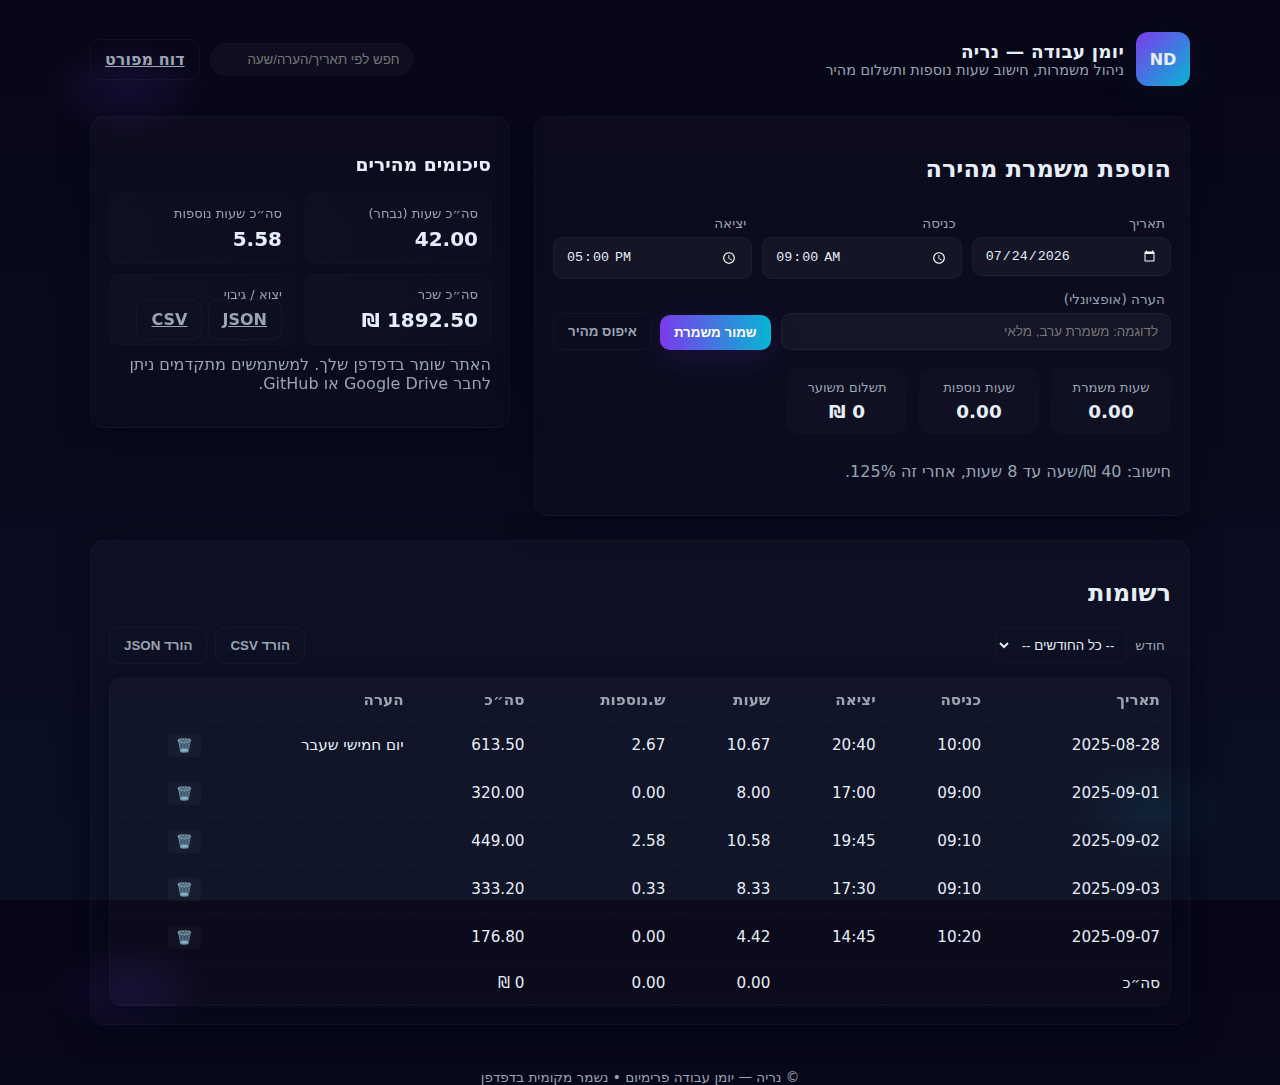
<file: index.html>
<!doctype html>
<html lang="he" dir="rtl">
<head>
<meta charset="utf-8">
<meta name="viewport" content="width=device-width, initial-scale=1">
<title>יומן עבודה — נריה (פרימיום)</title>
<link rel="stylesheet" href="style.css">
</head>
<body>
  <div class="container">
    <div class="header">
      <div class="brand">
        <div class="logo">ND</div>
        <div>
          <h1>יומן עבודה — נריה</h1>
          <p>ניהול משמרות, חישוב שעות נוספות ותשלום מהיר</p>
        </div>
      </div>
      <div class="controls">
        <input id="search" class="search" placeholder="חפש לפי תאריך/הערה/שעה">
        <a href="report.html" class="btn btn-ghost">דוח מפורט</a>
      </div>
    </div>

    <main class="card add-shift">
      <h2>הוספת משמרת מהירה</h2>
      <div class="row">
        <div class="field"><label>תאריך</label><input id="date" type="date"></div>
        <div class="field"><label>כניסה</label><input id="start" type="time" step="60"></div>
        <div class="field"><label>יציאה</label><input id="end" type="time" step="60"></div>
      </div>
      <div class="row">
        <div class="field" style="flex:2"><label>הערה (אופציונלי)</label><input id="note" type="text" placeholder="לדוגמה: משמרת ערב, מלאי"></div>
        <div style="display:flex;align-items:flex-end;gap:8px">
          <button id="add" class="btn btn-primary">שמור משמרת</button>
          <button onclick="if(confirm('לרוקן את כל היומן?')){ localStorage.removeItem('neria_premium_worklog_v1'); location.reload(); }" class="btn btn-ghost">איפוס מהיר</button>
        </div>
      </div>

      <div class="preview">
        <div class="metric"><div class="label">שעות משמרת</div><div id="pvHours" class="value">0.00</div></div>
        <div class="metric"><div class="label">שעות נוספות</div><div id="pvOt" class="value">0.00</div></div>
        <div class="metric"><div class="label">תשלום משוער</div><div id="pvPay" class="value">0 ₪</div></div>
      </div>
      <p class="small" style="color:var(--muted)">חישוב: 40 ₪/שעה עד 8 שעות, אחרי זה 125%.</p>
    </main>

    <aside class="sidebar">
      <div class="card">
        <h3>סיכומים מהירים</h3>
        <div class="kpi-grid" style="margin-top:12px">
          <div class="kpi"><div class="klabel">סה״כ שעות (נבחר)</div><div id="totalHours" class="kvalue">0.00</div></div>
          <div class="kpi"><div class="klabel">סה״כ שעות נוספות</div><div id="totalOt" class="kvalue">0.00</div></div>
          <div class="kpi"><div class="klabel">סה״כ שכר</div><div id="totalPay" class="kvalue">0 ₪</div></div>
          <div class="kpi"><div class="klabel">יצוא / גיבוי</div><div style="margin-top:8px"><a id="expCsv" class="btn btn-ghost" href="#">CSV</a> <a id="expJson" class="btn btn-ghost" href="#">JSON</a></div></div>
        </div>
        <p class="small" style="margin-top:10px;color:var(--muted)">האתר שומר בדפדפן שלך. למשתמשים מתקדמים ניתן לחבר Google Drive או GitHub.</p>
      </div>
    </aside>

    <section class="card" style="grid-column:1/-1">
      <h2>רשומות</h2>
      <div style="display:flex;justify-content:space-between;align-items:center;gap:12px;margin-bottom:8px">
        <div style="display:flex;gap:8px;align-items:center">
          <label style="color:var(--muted);margin:0 6px 0 0">חודש</label>
          <select id="month" style="background:transparent;border:1px solid rgba(255,255,255,0.03);padding:8px;border-radius:8px"></select>
        </div>
        <div style="display:flex;gap:8px;align-items:center">
          <button onclick="downloadCSV();" class="btn btn-ghost">הורד CSV</button>
          <button onclick="downloadJSON();" class="btn btn-ghost">הורד JSON</button>
        </div>
      </div>

      <div class="table-wrap card" style="padding:0">
        <table id="tbl">
          <thead><tr><th>תאריך</th><th>כניסה</th><th>יציאה</th><th>שעות</th><th>ש.נוספות</th><th>סה״כ</th><th>הערה</th><th></th></tr></thead>
          <tbody></tbody>
          <tfoot><tr><td colspan="3">סה״כ</td><td id="fHours">0.00</td><td id="fOt">0.00</td><td id="fPay">0 ₪</td><td colspan="2"></td></tr></tfoot>
        </table>
      </div>
    </section>

    <footer class="footer">© נריה — יומן עבודה פרימיום • נשמר מקומית בדפדפן</footer>
  </div>

<script src="script.js"></script>
<script>
// wire export links
function downloadCSV(){
  const rows = JSON.parse(localStorage.getItem('neria_premium_worklog_v1')||'[]');
  if(!rows.length){ alert('אין נתונים לייצא'); return; }
  const header=['תאריך','כניסה','יציאה','שעות','שעות נוספות','סה״כ','הערה'];
  const lines=[header.join(',')];
  rows.forEach(r=> lines.push([r.date,r.start,r.end,r.hours,r.overtime,r.pay,`"${(r.note||'').replace(/"/g,'""')}"`].join(',')));
  const blob=new Blob([lines.join('\\n')],{type:'text/csv;charset=utf-8;'});
  const a=document.createElement('a'); a.href=URL.createObjectURL(blob); a.download='worklog_export.csv'; a.click();
}
function downloadJSON(){
  const rows = JSON.parse(localStorage.getItem('neria_premium_worklog_v1')||'[]');
  if(!rows.length){ alert('אין נתונים לייצא'); return; }
  const blob=new Blob([JSON.stringify(rows,null,2)],{type:'application/json'});
  const a=document.createElement('a'); a.href=URL.createObjectURL(blob); a.download='worklog_export.json'; a.click();
}
</script>
</body>
</html>
</file>
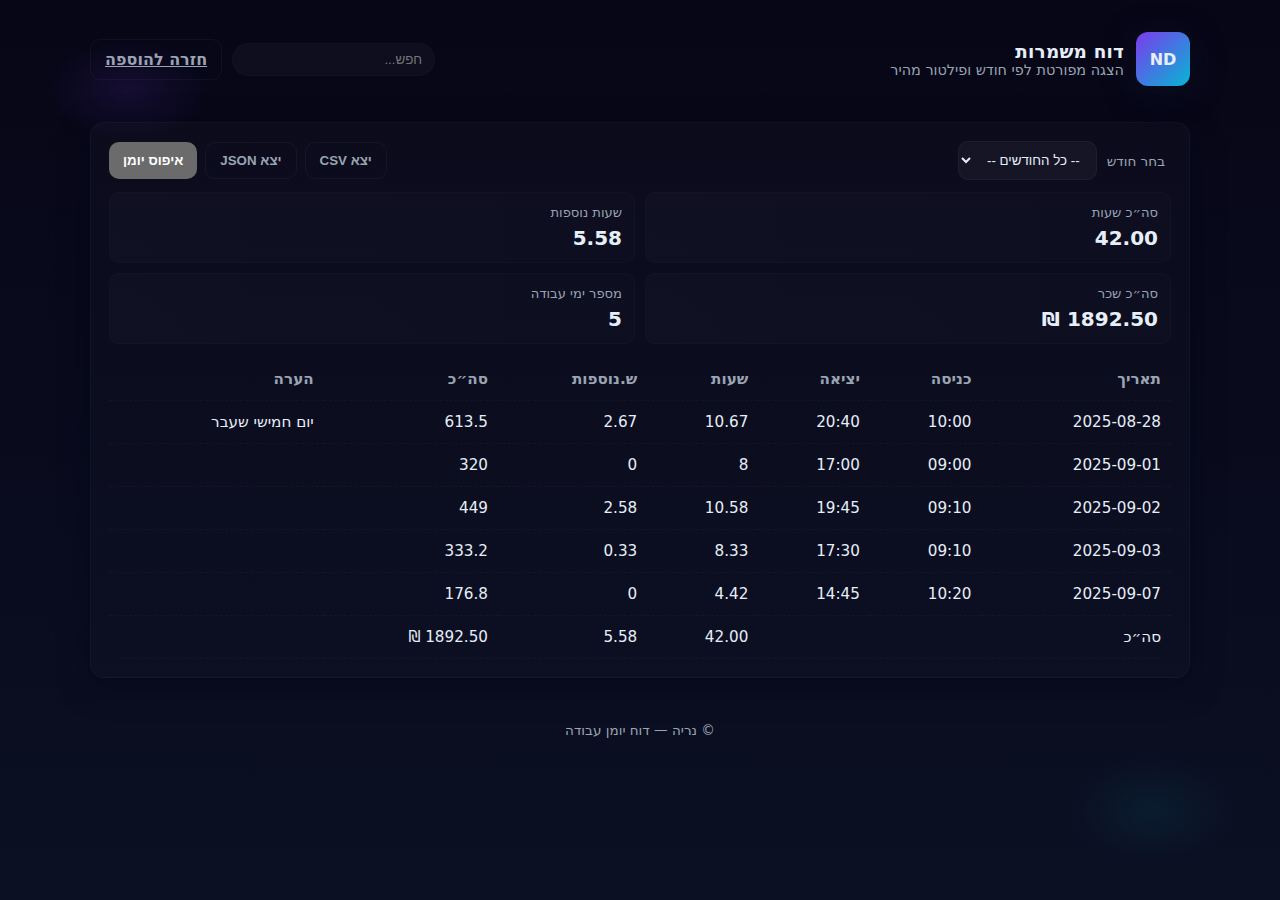
<file: report.html>
<!doctype html>
<html lang="he" dir="rtl">
<head>
<meta charset="utf-8"><meta name="viewport" content="width=device-width, initial-scale=1">
<title>דוח — יומן עבודה נריה</title>
<link rel="stylesheet" href="style.css">
</head>
<body>
  <div class="container" style="grid-template-columns:1fr; padding-bottom:40px">
    <div class="header" style="margin-bottom:12px">
      <div class="brand">
        <div class="logo">ND</div>
        <div>
          <h1>דוח משמרות</h1>
          <p>הצגה מפורטת לפי חודש ופילטור מהיר</p>
        </div>
      </div>
      <div class="controls">
        <input id="search" class="search" placeholder="חפש...">
        <a href="index.html" class="btn btn-ghost">חזרה להוספה</a>
      </div>
    </div>

    <main class="card">
      <div style="display:flex;justify-content:space-between;gap:12px;align-items:center">
        <div style="display:flex;gap:10px;align-items:center">
          <label style="color:var(--muted)">בחר חודש</label>
          <select id="month"></select>
        </div>
        <div style="display:flex;gap:8px">
          <button id="exportCsv" class="btn btn-ghost">יצא CSV</button>
          <button id="exportJson" class="btn btn-ghost">יצא JSON</button>
          <button id="clearAll" class="btn btn-danger">איפוס יומן</button>
        </div>
      </div>

      <div class="kpi-grid" style="margin-top:12px">
        <div class="kpi"><div class="klabel">סה״כ שעות</div><div id="tHours" class="kvalue">0.00</div></div>
        <div class="kpi"><div class="klabel">שעות נוספות</div><div id="tOt" class="kvalue">0.00</div></div>
        <div class="kpi"><div class="klabel">סה״כ שכר</div><div id="tPay" class="kvalue">0 ₪</div></div>
        <div class="kpi"><div class="klabel">מספר ימי עבודה</div><div id="tDays" class="kvalue">0</div></div>
      </div>

      <div class="table-wrap" style="margin-top:14px;padding:0">
        <table id="tbl">
          <thead><tr><th>תאריך</th><th>כניסה</th><th>יציאה</th><th>שעות</th><th>ש.נוספות</th><th>סה״כ</th><th>הערה</th></tr></thead>
          <tbody></tbody>
          <tfoot><tr><td colspan="3">סה״כ</td><td id="fHours">0.00</td><td id="fOt">0.00</td><td id="fPay">0 ₪</td><td></td></tr></tfoot>
        </table>
      </div>
    </main>

    <footer class="footer">© נריה — דוח יומן עבודה</footer>
  </div>

  <script src="script.js"></script>
  <script>
  document.addEventListener('DOMContentLoaded', ()=>{
    const month=document.getElementById('month');
    const tbl=document.querySelector('#tbl tbody');
    const tHours=document.getElementById('tHours');
    const tOt=document.getElementById('tOt');
    const tPay=document.getElementById('tPay');
    const tDays=document.getElementById('tDays');
    const fHours=document.getElementById('fHours');
    const fOt=document.getElementById('fOt');
    const fPay=document.getElementById('fPay');
    const exportCsv=document.getElementById('exportCsv');
    const exportJson=document.getElementById('exportJson');
    const clearAllBtn=document.getElementById('clearAll');
    const search=document.getElementById('search');
    function load(){ try{ return JSON.parse(localStorage.getItem('neria_premium_worklog_v1')||'[]'); }catch(e){ return []; } }
    function populateMonths(data){
      const months=Array.from(new Set(data.map(r=>r.date.slice(0,7)))).sort().reverse();
      month.innerHTML = '<option value="">-- כל החודשים --</option>' + months.map(m=>`<option value="${m}">${m}</option>`).join('');
    }
    function render(){
      const rows=load();
      populateMonths(rows);
      paint();
    }
    function paint(){
      const rows=load();
      const m=month.value;
      const q=search.value.trim().toLowerCase();
      const filtered = rows.filter(r=> (m? r.date.slice(0,7)===m : true) && (q? (r.date.includes(q) || r.note.toLowerCase().includes(q)) : true) );
      tbl.innerHTML='';
      if(!filtered.length){ tbl.innerHTML='<tr><td colspan="7" class="empty">אין רשומות</td></tr>'; tHours.textContent='0.00'; tOt.textContent='0.00'; tPay.textContent='0 ₪'; tDays.textContent='0'; return; }
      filtered.forEach(r=>{
        const tr=document.createElement('tr');
        tr.innerHTML=`<td>${r.date}</td><td>${r.start}</td><td>${r.end}</td><td>${r.hours}</td><td>${r.overtime}</td><td>${r.pay}</td><td>${r.note||''}</td>`;
        tbl.appendChild(tr);
      });
      const tH=filtered.reduce((s,x)=>s+x.hours,0); const tO=filtered.reduce((s,x)=>s+x.overtime,0); const tP=filtered.reduce((s,x)=>s+x.pay,0);
      tHours.textContent=tH.toFixed(2); tOt.textContent=tO.toFixed(2); tPay.textContent=tP.toFixed(2)+' ₪'; tDays.textContent=filtered.length;
      fHours.textContent=tH.toFixed(2); fOt.textContent=tO.toFixed(2); fPay.textContent=tP.toFixed(2)+' ₪';
    }
    exportCsv.addEventListener('click', ()=>{
      const rows=JSON.parse(localStorage.getItem('neria_premium_worklog_v1')||'[]');
      if(!rows.length){ alert('אין נתונים'); return; }
      const header=['תאריך','כניסה','יציאה','שעות','שעות נוספות','סה״כ','הערה'];
      const lines=[header.join(',')];
      rows.forEach(r=> lines.push([r.date,r.start,r.end,r.hours,r.overtime,r.pay,`"${(r.note||'').replace(/"/g,'""')}"`].join(',')));
      const blob=new Blob([lines.join('\n')],{type:'text/csv;charset=utf-8;'});
      const a=document.createElement('a'); a.href=URL.createObjectURL(blob); a.download='worklog_report.csv'; a.click();
    });
    exportJson.addEventListener('click', ()=>{
      const rows=JSON.parse(localStorage.getItem('neria_premium_worklog_v1')||'[]');
      if(!rows.length){ alert('אין נתונים'); return; }
      const blob=new Blob([JSON.stringify(rows,null,2)],{type:'application/json'});
      const a=document.createElement('a'); a.href=URL.createObjectURL(blob); a.download='worklog_report.json'; a.click();
    });
    clearAllBtn.addEventListener('click', ()=>{ if(confirm('לאפס את היומן?')){ localStorage.removeItem('neria_premium_worklog_v1'); render(); } });
    month.addEventListener('change', paint); search.addEventListener('input', paint);
    // seed load
    fetch('seed.json').then(r=>r.json()).then(seed=>{
      if(!localStorage.getItem('neria_premium_worklog_v1')){ localStorage.setItem('neria_premium_worklog_v1', JSON.stringify(seed)); }
      render();
    }).catch(()=> render());
  });
  </script>
</body>
</html>
</file>
<file: style.css>
:root{
  --bg-1: #070617;
  --bg-2: #0b1023;
  --card:#0f1724;
  --muted:#9aa4b2;
  --accent1:#7C3AED;
  --accent2:#06B6D4;
  --glass: rgba(255,255,255,0.04);
  --glass-2: rgba(255,255,255,0.03);
  --success:#10b981;
  --danger:#ef4444;
  font-family: Inter, system-ui, -apple-system, "Segoe UI", Roboto, "Helvetica Neue", Arial;
  color-scheme: dark;
}
*{box-sizing:border-box}
html,body{height:100%}
body{
  margin:0;
  background: radial-gradient(800px 500px at 10% 10%, rgba(124,58,237,0.12), transparent 10%),
              radial-gradient(700px 450px at 90% 90%, rgba(6,182,212,0.08), transparent 12%),
              linear-gradient(180deg,var(--bg-1),var(--bg-2));
  color: #e6eef8;
  direction: rtl;
  -webkit-font-smoothing:antialiased;
  -moz-osx-font-smoothing:grayscale;
  padding:32px;
}

.container{max-width:1100px;margin:0 auto;display:grid;grid-template-columns:1fr 420px;gap:24px;align-items:start}
.header{grid-column:1/-1;display:flex;justify-content:space-between;align-items:center;gap:12px;margin-bottom:6px}
.brand{display:flex;gap:12px;align-items:center}
.logo{width:54px;height:54px;border-radius:12px;background:linear-gradient(135deg,var(--accent1),var(--accent2));display:flex;align-items:center;justify-content:center;box-shadow:0 6px 30px rgba(12,18,36,0.6);font-weight:700}
.brand h1{margin:0;font-size:1.15rem;letter-spacing:0.2px}
.brand p{margin:0;color:var(--muted);font-size:0.9rem}

.card{background:linear-gradient(180deg, rgba(255,255,255,0.02), rgba(255,255,255,0.01));border:1px solid rgba(255,255,255,0.03);border-radius:14px;padding:18px;box-shadow:0 8px 30px rgba(2,6,23,0.6)}

.add-shift{display:flex;flex-direction:column;gap:12px}
.row{display:flex;gap:10px}
.field{display:flex;flex-direction:column;gap:6px;flex:1}
label{font-size:0.85rem;color:var(--muted);margin-right:6px}
input[type="date"], input[type="time"], input[type="text"], select{
  background:var(--glass);border:1px solid rgba(255,255,255,0.04);padding:10px 12px;border-radius:10px;color:inherit;
}
.input-inline{display:flex;gap:8px;align-items:center}
.btn{padding:10px 14px;border-radius:10px;border:none;cursor:pointer;font-weight:600}
.btn-primary{background:linear-gradient(90deg,var(--accent1),var(--accent2));color:#fff;box-shadow:0 8px 30px rgba(124,58,237,0.14)}
.btn-ghost{background:transparent;border:1px solid rgba(255,255,255,0.04);color:var(--muted)}
.btn-ghost:hover{background:var(--glass-2);border-color:var(--glass-2);}


.preview{display:flex;gap:12px;align-items:center;margin-top:6px}
.metric{background:linear-gradient(180deg, rgba(255,255,255,0.01), rgba(255,255,255,0.02));padding:12px;border-radius:12px;min-width:120px;text-align:center}
.metric .label{font-size:0.82rem;color:var(--muted)}
.metric .value{font-weight:700;font-size:1.15rem;margin-top:6px}

.sidebar .card{position:sticky;top:32px}
.kpi-grid{display:grid;grid-template-columns:1fr 1fr;gap:10px;margin-top:12px}
.kpi{padding:12px;border-radius:10px;background:linear-gradient(90deg, rgba(255,255,255,0.02), rgba(255,255,255,0.01));border:1px solid rgba(255,255,255,0.02)}
.kpi .klabel{font-size:0.82rem;color:var(--muted)}
.kpi .kvalue{font-weight:800;font-size:1.25rem;margin-top:6px}

.table-wrap{margin-top:14px;overflow:auto;border-radius:12px}
table{width:100%;border-collapse:collapse;font-size:0.95rem}
th,td{padding:12px 10px;text-align:right;border-bottom:1px dashed rgba(255,255,255,0.03);white-space:nowrap}
th{position:sticky;top:0;background:transparent;color:var(--muted);font-weight:600}
.row-actions button{margin-left:8px; background:var(--glass-2); border-radius:4px; padding:4px 8px; border:none;}

.footer{grid-column:1/-1;text-align:center;color:var(--muted);margin-top:20px;font-size:0.85rem}

.empty{padding:18px;text-align:center;color:var(--muted)}

.controls{display:flex;gap:10px;align-items:center;flex-wrap:wrap}

.search{padding:8px 12px;border-radius:999px;background:var(--glass-2);border:1px solid rgba(255,255,255,0.02);min-width:200px;color:inherit}

@media (max-width:1000px){
  body {
    padding: 18px;
  }
  .container{
    grid-template-columns:1fr;
    gap: 16px;
  }
  .header{
    flex-direction:column;
    align-items:flex-start;
    gap:8px
  }
  .sidebar .card{
    position:static;
    top:auto
  }
  .add-shift .row {
    flex-direction: column;
    gap: 10px;
  }
  .preview {
    flex-direction: column;
    gap: 8px;
    align-items: stretch;
  }
  .search {
    width: 100%;
    margin-top: 10px;
    box-sizing: border-box;
  }
  .controls {
    flex-direction: column;
    width: 100%;
  }
  .controls a.btn {
    width: 100%;
    text-align: center;
    box-sizing: border-box;
  }
  /* הסתרת עמודות לא חיוניות במסך נייד */
  table th:nth-child(5), /* שעות נוספות */
  table td:nth-child(5),
  table th:nth-child(7), /* הערה */
  table td:nth-child(7) {
    display: none;
  }
  /* התאמה של הטבלה למסך נייד */
  .table-wrap {
    overflow-x: auto;
  }
}
</file>
